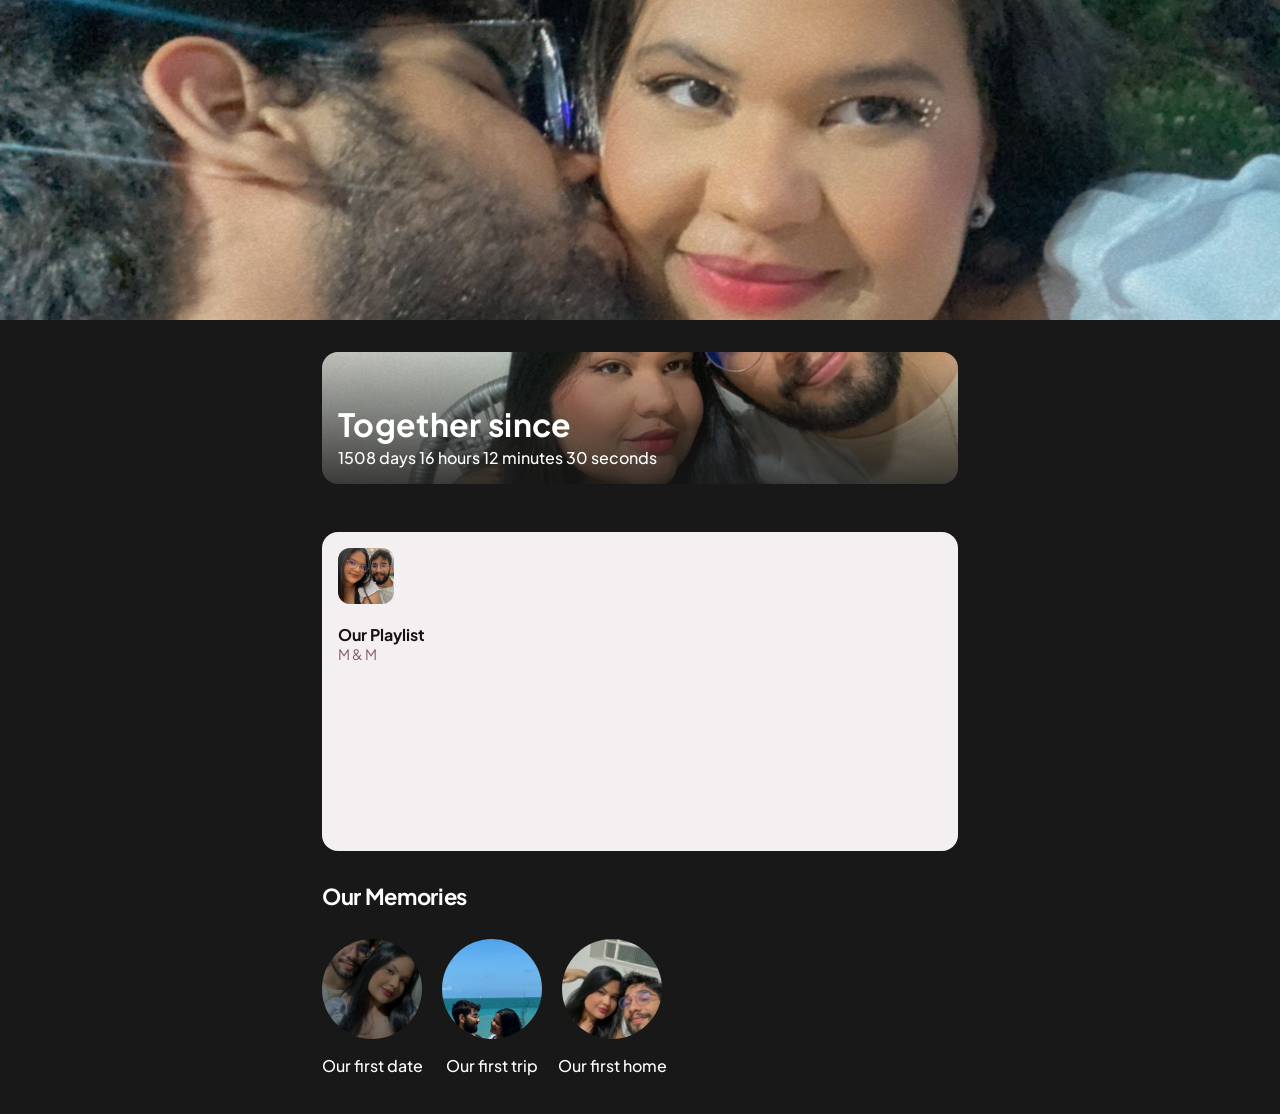
<file: index.html>
<html>
    <head>
      <link rel="preconnect" href="https://fonts.gstatic.com/" crossorigin />
      <link rel="stylesheet" href="style.css" />
      <link rel="stylesheet" as="style" onload="this.rel='stylesheet'" href="https://fonts.googleapis.com/css2?display=swap&family=Noto+Sans:wght@400;500;700;900&family=Plus+Jakarta+Sans:wght@400;500;700;800" />
      <title>I love U</title>
      <link rel="icon" type="image/x-icon" href="data:image/x-icon;base64," />
      <script src="script.js" defer></script>
    </head>
    <body>
      <div class="main-container">
        <div>
          <div class="header-container">
            <div class="header-inner">
              <div class="main-header-img"></div>
            </div>
          </div>
          <div class="content-container">
            <div class="main-gradient-section">
              <div class="main-gradient">
                <div class="main-gradient-content">
                  <div class="main-gradient-text">
                    <p class="together-title">Together since</p>
                    <p class="together-time">1,234 days 12 hours 34 minutes 56 seconds</p>
                  </div>
                </div>
              </div>
            </div>
            <div class="playlist-section">
              <div class="playlist-card">
                <div class="playlist-img"></div>
                <div class="playlist-info">
                  <p class="playlist-title">Our Playlist</p>
                  <p class="playlist-names">M &amp; M</p>
                </div>
                <iframe style="border-radius:12px" src="https://open.spotify.com/embed/playlist/0afao2V67bS5Ph5OGTRkkG?utm_source=generator&theme=0" width="100%" height="152" frameBorder="0" allowfullscreen="" allow="autoplay; clipboard-write; encrypted-media; fullscreen; picture-in-picture" loading="lazy"></iframe>
              </div>
            </div>
            <h2 class="memories-title">Our Memories</h2>
            <div class="memories-scroll">
              <div class="memories-list">
                <div class="memory-card">
                  <div class="memory-img memory-date"></div>
                  <p class="memory-label">Our first date</p>
                </div>
                <div class="memory-card">
                  <div class="memory-img memory-trip"></div>
                  <p class="memory-label">Our first trip</p>
                </div>
                <div class="memory-card">
                  <div class="memory-img memory-home"></div>
                  <p class="memory-label">Our first home</p>
                </div>
              </div>
            </div>
          </div>
        </div>
        <div>
          <div class="footer-space"></div>
        </div>
      </div>
    </body>
  </html>
</file>
<file: style.css>
body, .group-design-root {
  font-family: "Plus Jakarta Sans", "Noto Sans", sans-serif;
}

.bg-main-header {
  background-image: url("assets/img/eda00b2b-9d1f-4fbd-bf1c-ff425a7d3f39.jpeg")
}

.bg-main-gradient {
  background-image: linear-gradient(0deg, rgba(0, 0, 0, 0.4) 0%, rgba(0, 0, 0, 0) 100%), url("assets/img/92a496ca-26be-4acc-9f16-ca3f6015df99.jpeg");
}

.bg-playlist {
  background-image: url("assets/img/cacbb379-a237-4fb7-863d-8f7eef620ac0.jpeg");
}

.bg-memory-date {
  background-image: url("assets/img/d4444c79-3042-49d8-a3f3-92ed9b3ddd15.jpeg");
}

.bg-memory-trip {
  background-image: url("assets/img/21b5df50-435f-44af-beb4-45b79fcf4d3c.jpeg");
}

.bg-memory-home {
  background-image: url("assets/img/49704463-96d3-4efc-9291-03ea794ae76e.jpeg");
}


body, .main-container {
  font-family: "Plus Jakarta Sans", "Noto Sans", sans-serif;
  background: #181818;
  margin: 0;
  padding: 0;
  overflow-x: hidden;
}

.main-container {
  min-height: 100vh;
  display: flex;
  flex-direction: column;
  justify-content: space-between;
  width: 100%;
  overflow-x: hidden;
}

.content-container {
  max-width: 700px;
  margin: 0 auto;
  padding-left: 16px;
  padding-right: 16px;
  box-sizing: border-box;
}

.header-container {
  width: 100%;
  justify-content: center;
}

.header-inner {
  overflow: hidden;
  min-height: 20rem;
  background: #fff;
  position: relative;
}

.main-header-img {
  width: 100%;
  min-height: 20rem;
  background-position: center;
  background-repeat: no-repeat;
  background-size: cover;
  background-image: url("assets/img/eda00b2b-9d1f-4fbd-bf1c-ff425a7d3f39.jpeg");
}

.main-gradient-section {
  padding: 16px;
  margin: 16px 0 16px 0;
}

.main-gradient {
  border-radius: 16px;
  min-height: 132px;
  background-position: center;
  background-repeat: no-repeat;
  background-size: cover;
  background-image: linear-gradient(0deg, rgba(24, 24, 24, 0.8) 0%, rgba(24, 24, 24, 0.0) 100%), url("assets/img/92a496ca-26be-4acc-9f16-ca3f6015df99.jpeg");
  display: flex;
  flex-direction: column;
  justify-content: flex-end;
}

.main-gradient-content {
  width: 100%;
  display: flex;
  align-items: flex-end;
  justify-content: space-between;
  gap: 16px;
  padding: 16px;
}

.main-gradient-text {
  max-width: 440px;
  display: flex;
  flex-direction: column;
  gap: 4px;
}

.together-title {
  color: #fff;
  font-size: 2rem;
  font-weight: bold;
  line-height: 1.2;
  letter-spacing: 0.01em;
  margin: 0;
}

.together-time {
  color: #fff;
  font-size: 1rem;
  font-weight: 500;
  margin: 0;
}

.playlist-section {
  padding: 16px;
}

.playlist-card {
  display: flex;
  flex-direction: column;
  align-items: flex-start;
  gap: 20px;
  background: #f4f0f1;
  border-radius: 16px;
  padding: 16px;
  overflow: hidden;
}

.playlist-img {
  width: 56px;
  height: 56px;
  border-radius: 12px;
  background-position: center;
  background-repeat: no-repeat;
  background-size: cover;
  flex-shrink: 0;
  background-image: url("assets/img/cacbb379-a237-4fb7-863d-8f7eef620ac0.jpeg");
}

.playlist-info {
  flex: 1;
}

.playlist-title {
  color: #181112;
  font-size: 1rem;
  font-weight: bold;
  margin: 0;
  white-space: nowrap;
  overflow: hidden;
  text-overflow: ellipsis;
}

.playlist-names {
  color: #886369;
  font-size: 0.9rem;
  margin: 0;
  white-space: nowrap;
  overflow: hidden;
  text-overflow: ellipsis;
}

.playlist-play-btn {
  width: 40px;
  height: 40px;
  border-radius: 50%;
  background: #ea4762;
  color: #fff;
  border: none;
  display: flex;
  align-items: center;
  justify-content: center;
  cursor: pointer;
}

.playlist-play-icon {
  color: inherit;
}

.memories-title {
  color: #ffff;
  font-size: 22px;
  font-weight: bold;
  line-height: 1.2;
  letter-spacing: -0.015em;
  padding: 16px 16px 12px 16px;
  margin: 0;
}

.memories-scroll {
  overflow-x: auto;
  padding-bottom: 6px;
  margin-bottom: 6px;
}

.memories-list {
  display: flex;
  padding: 6px;
}

.memory-card {
  display: flex;
  flex-direction: column;
  align-items: center;
  gap: 16px;
  min-width: 120px;
  padding-top: 12px;
  border-radius: 12px;
  text-align: center;
}

.memory-img {
  width: 100px;
  height: 100px;
  border-radius: 50%;
  background-position: center;
  background-repeat: no-repeat;
  background-size: cover;
  margin: 0 auto;
}

.memory-date {
  background-image: url("assets/img/d4444c79-3042-49d8-a3f3-92ed9b3ddd15.jpeg");
}

.memory-trip {
  background-image: url("assets/img/21b5df50-435f-44af-beb4-45b79fcf4d3c.jpeg");
}

.memory-home {
  background-image: url("assets/img/49704463-96d3-4efc-9291-03ea794ae76e.jpeg");
}

.memory-label {
  color: #ffff;
  font-size: 1rem;
  font-weight: 500;
  margin: 0;
}

.footer-space {
  height: 20px;
  background: #181818;
}
</file>
